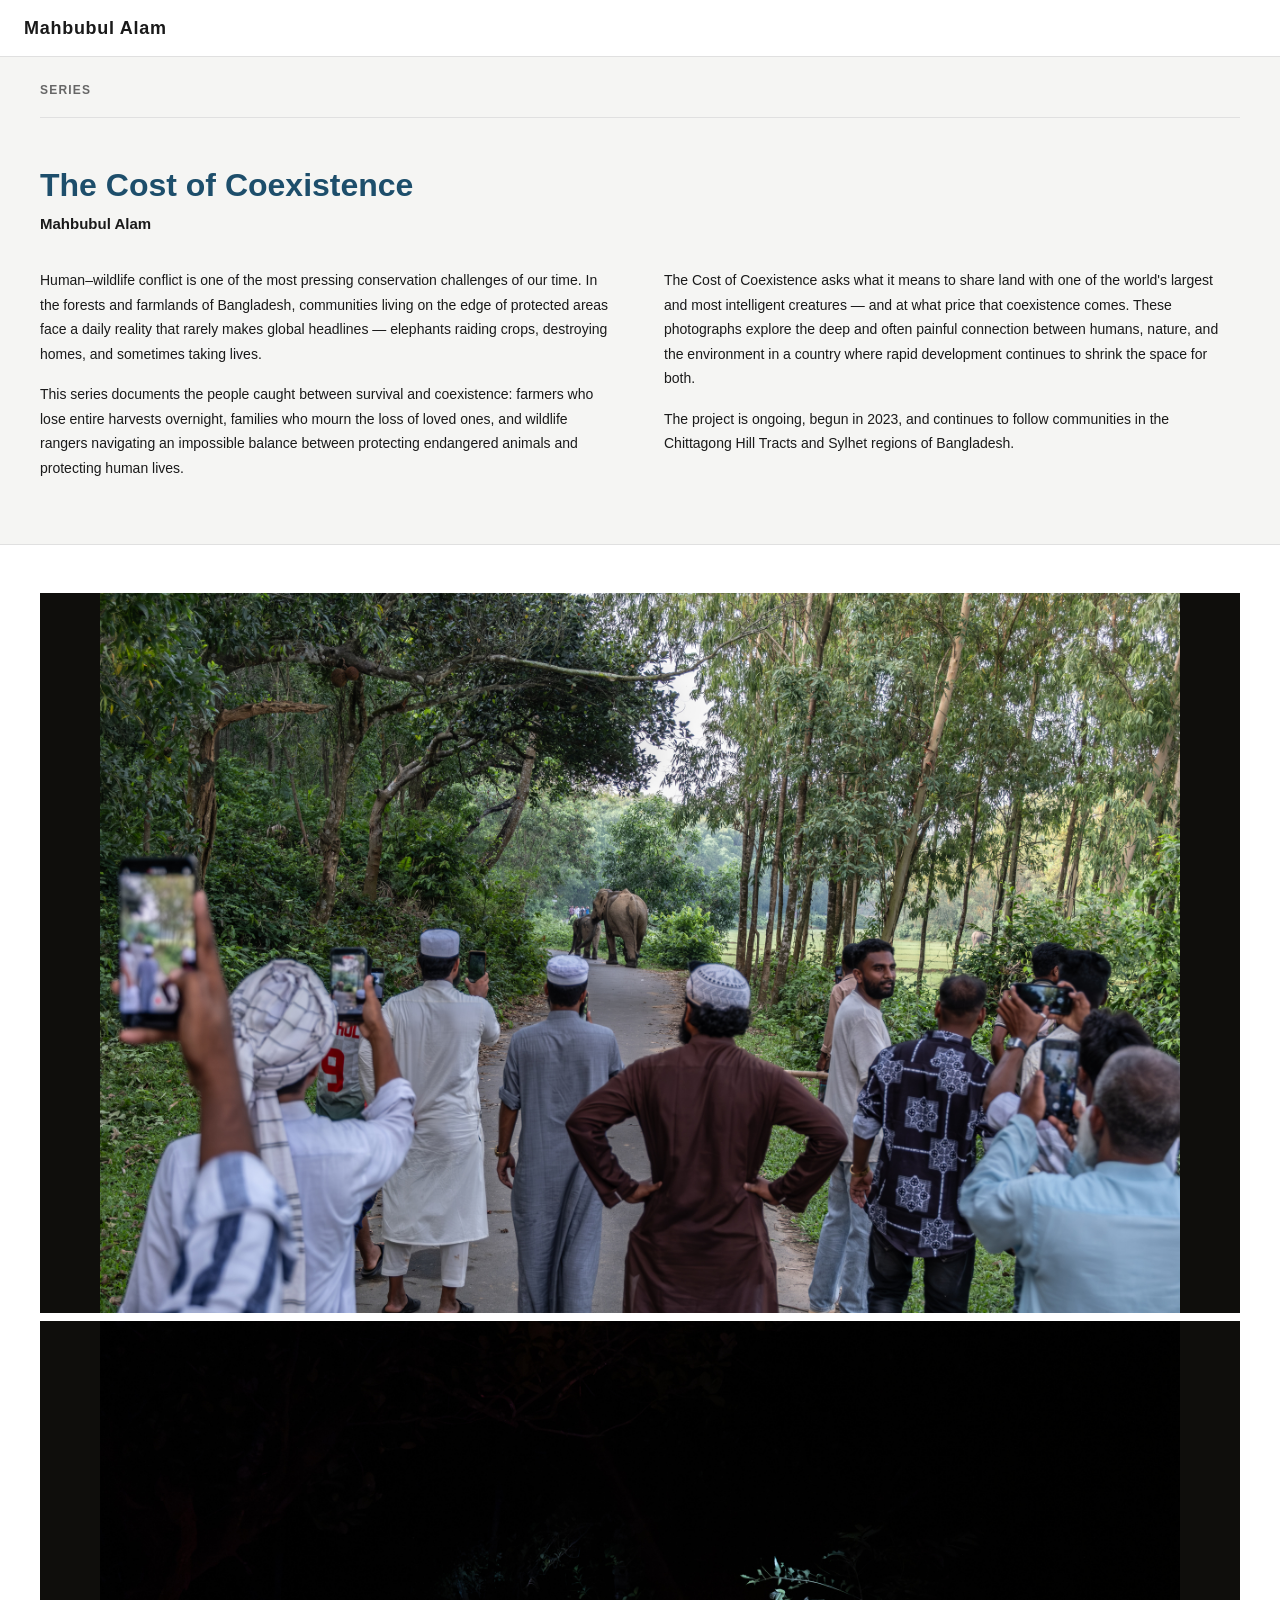
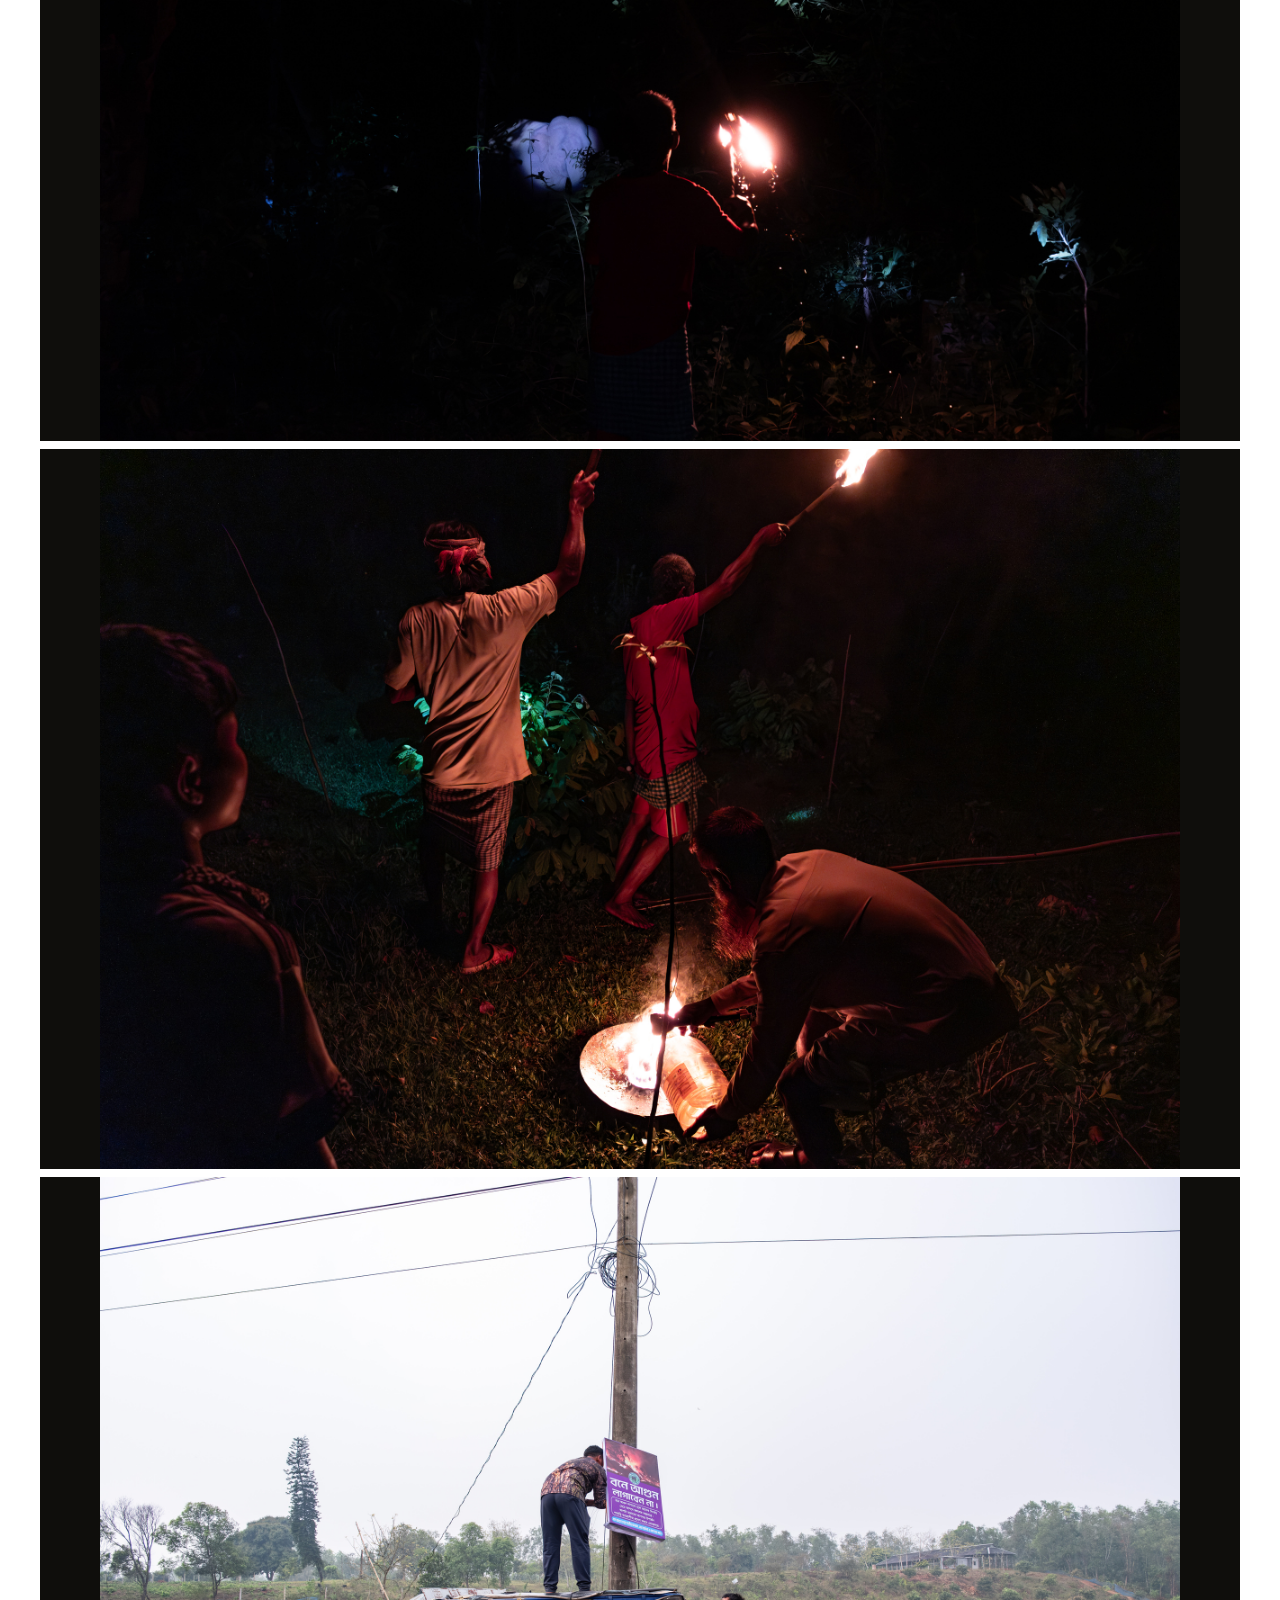
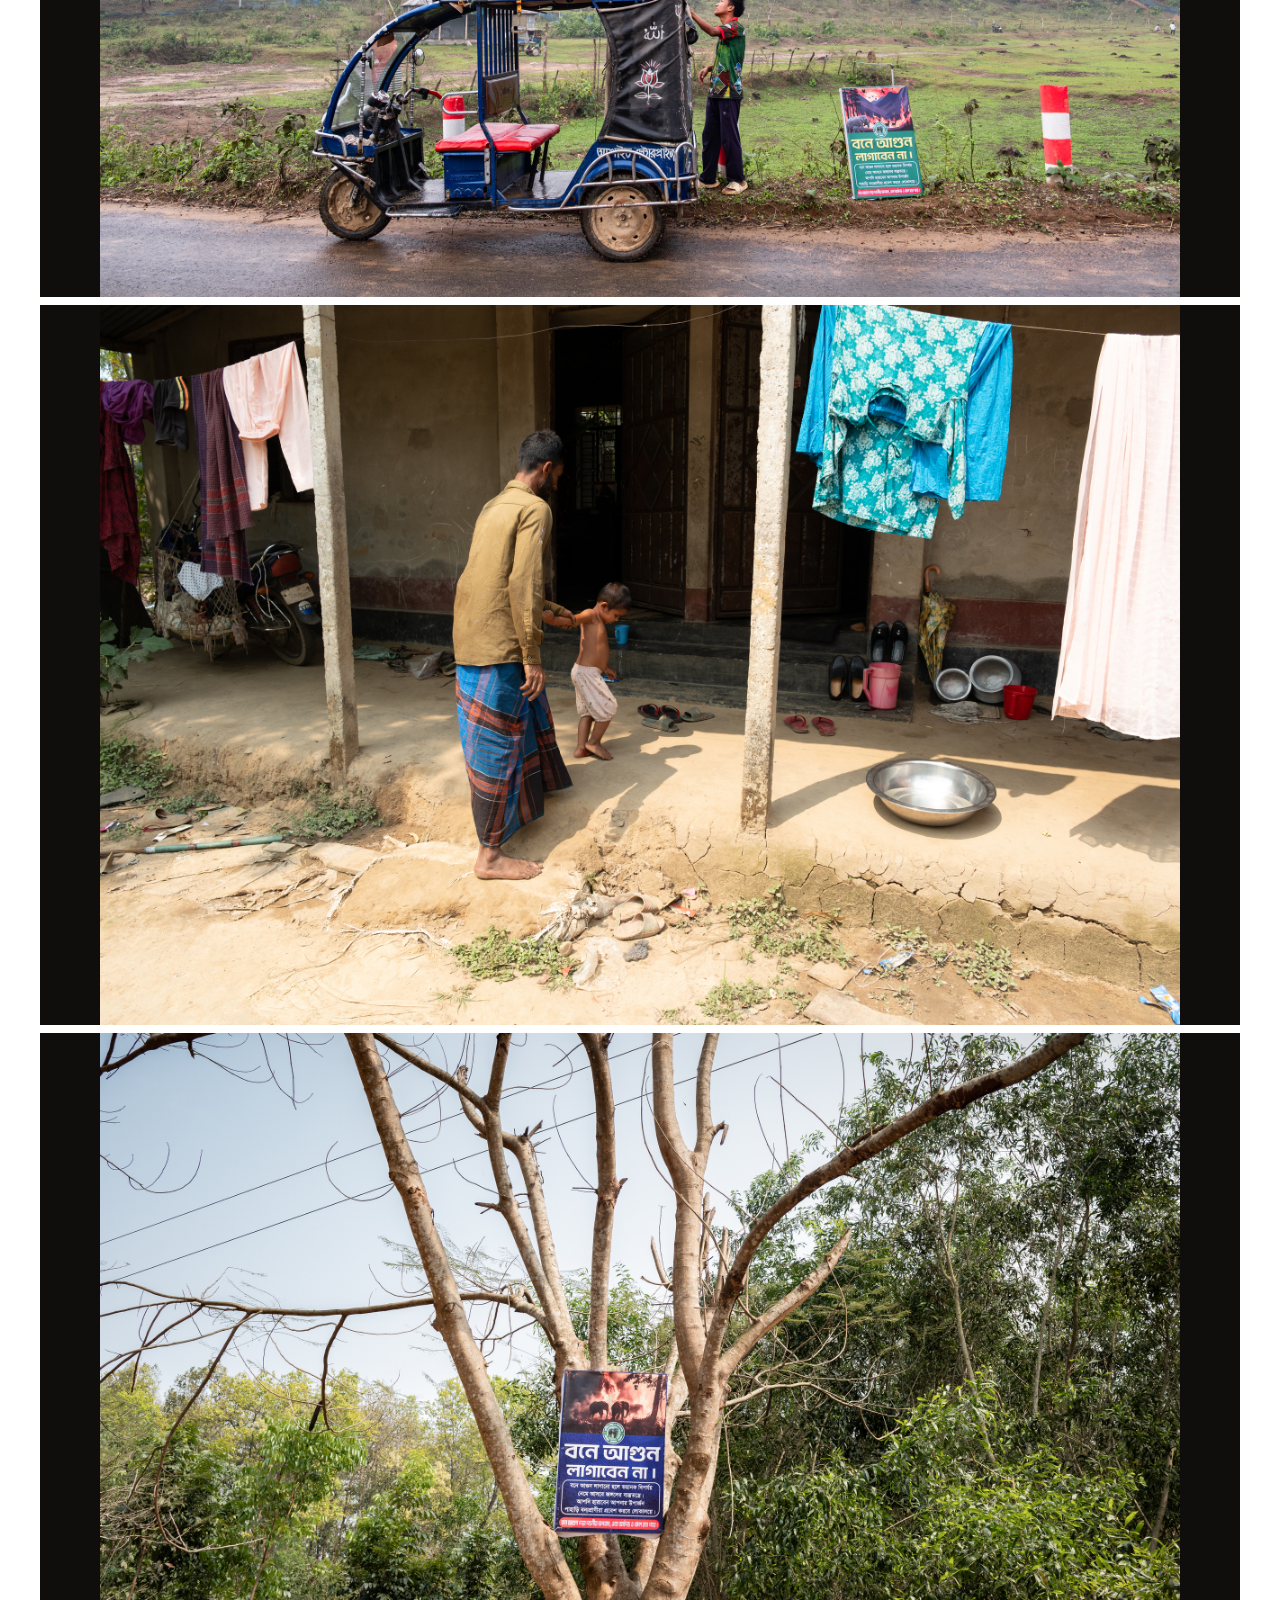
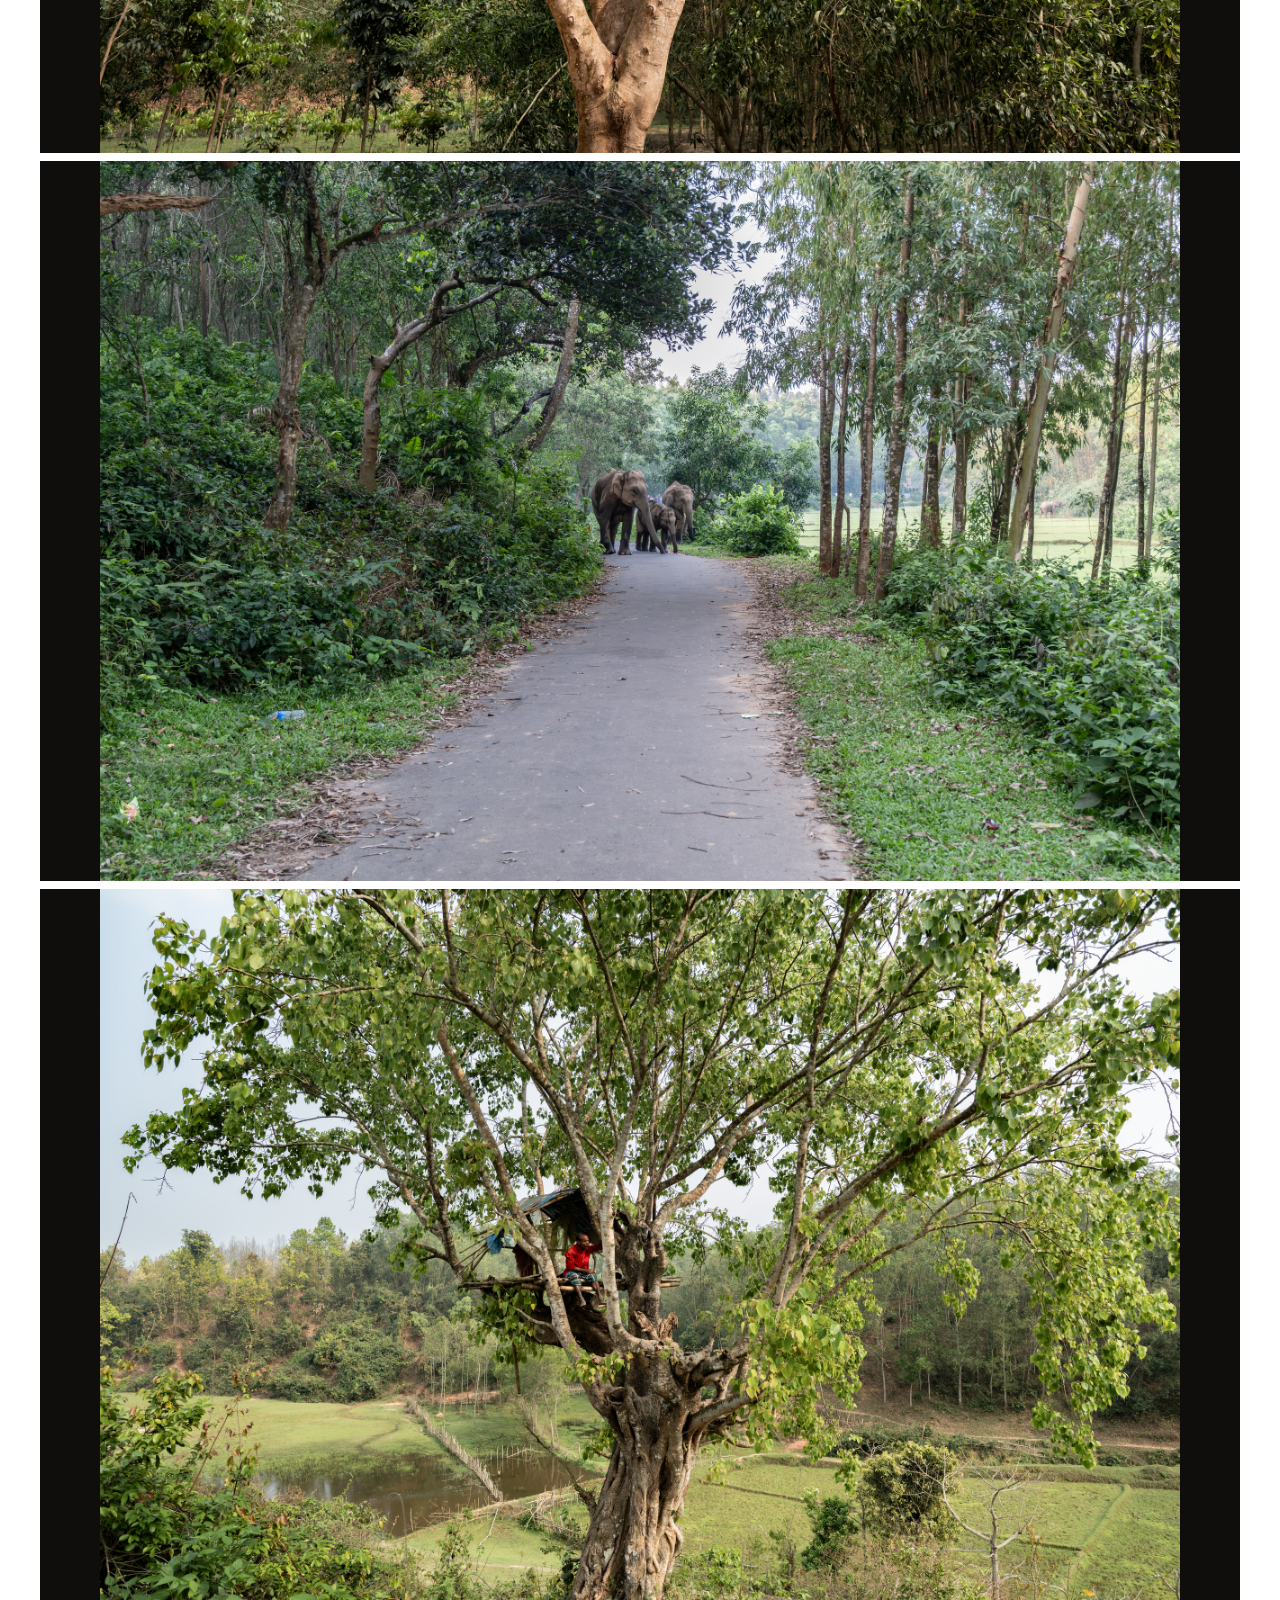
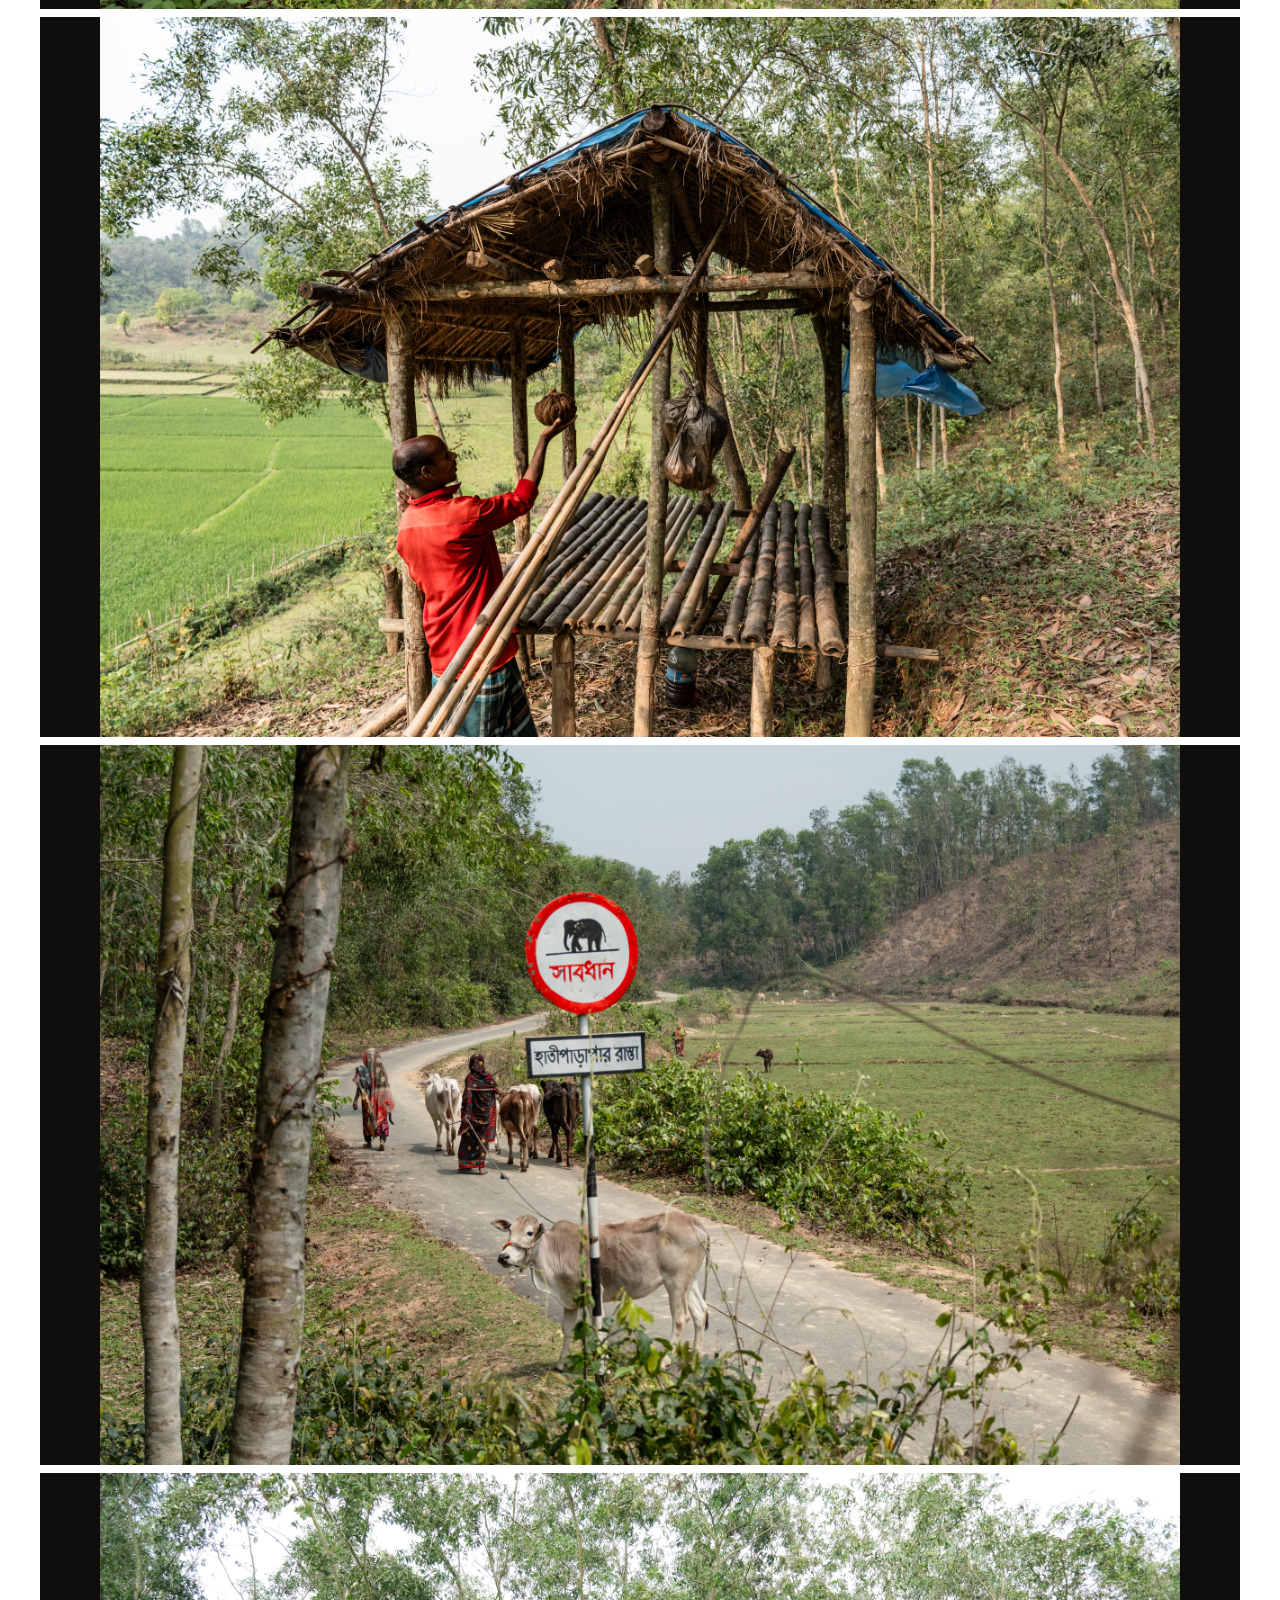
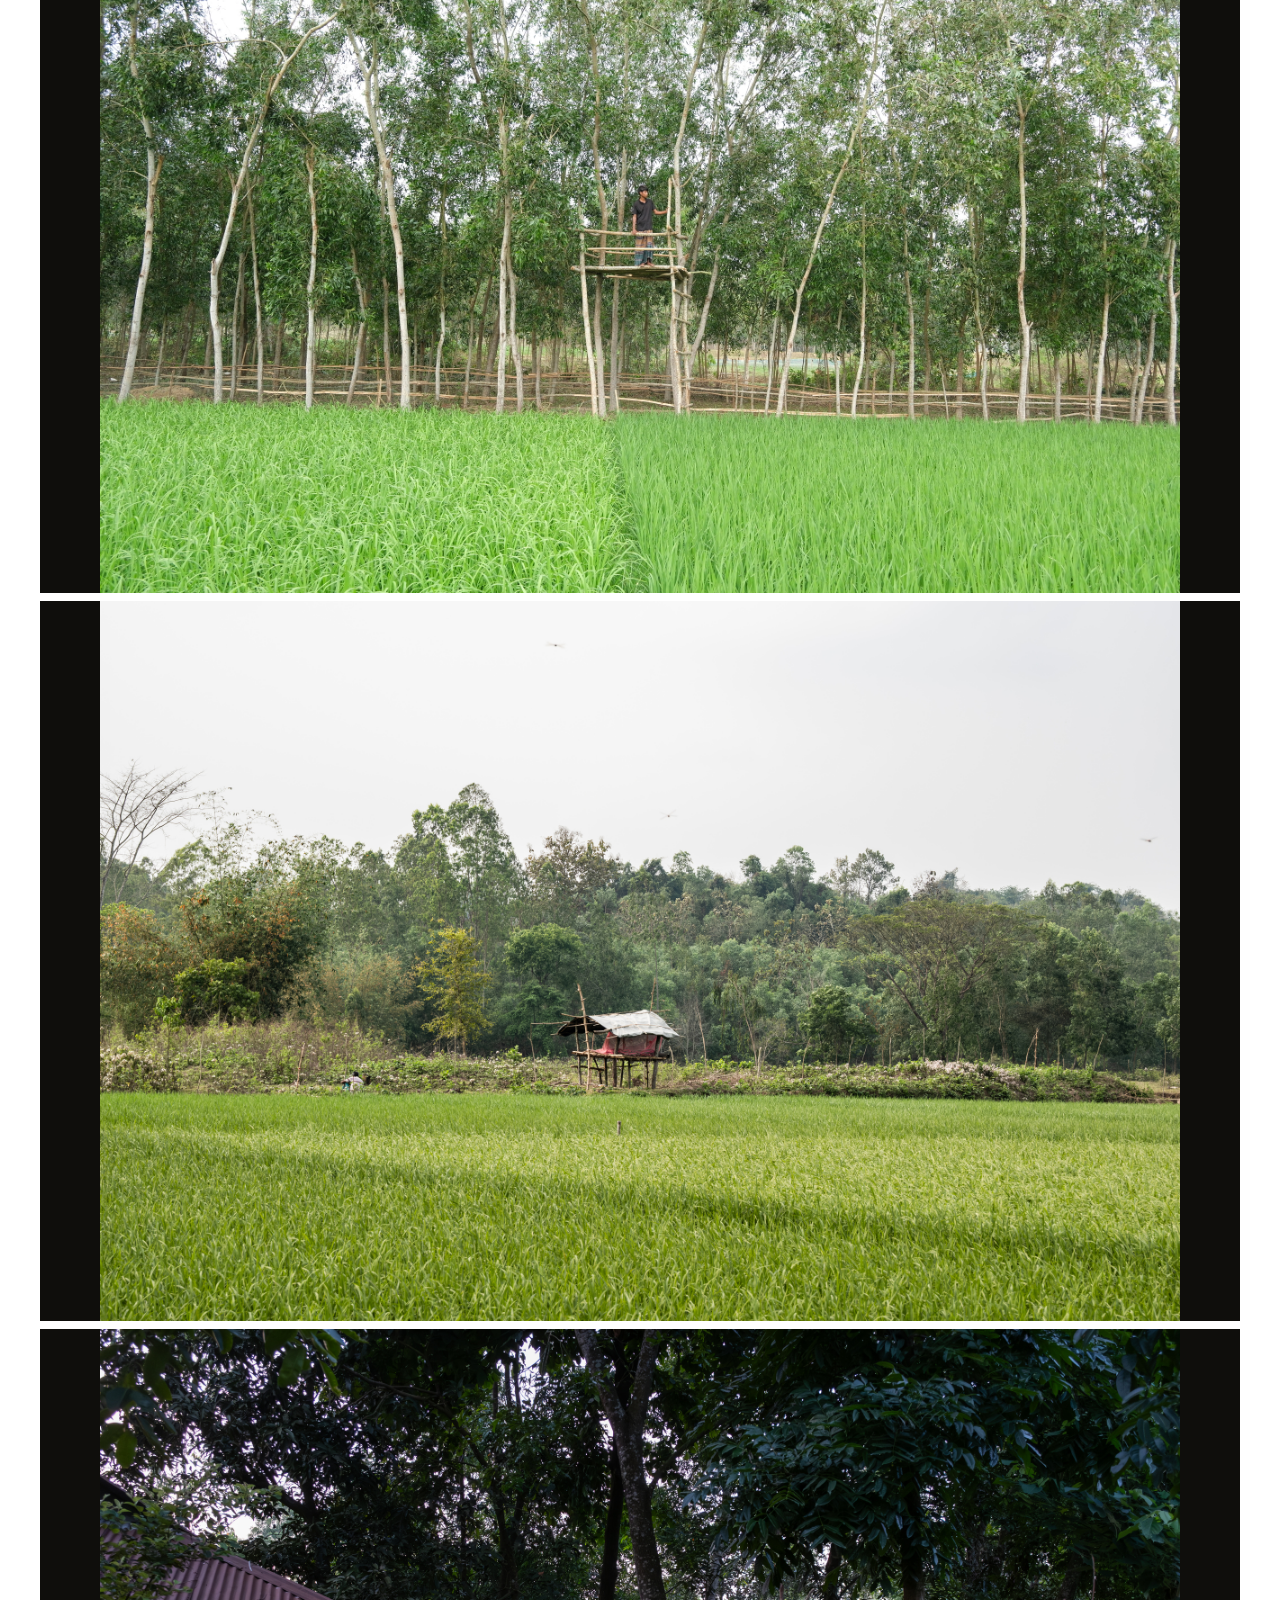
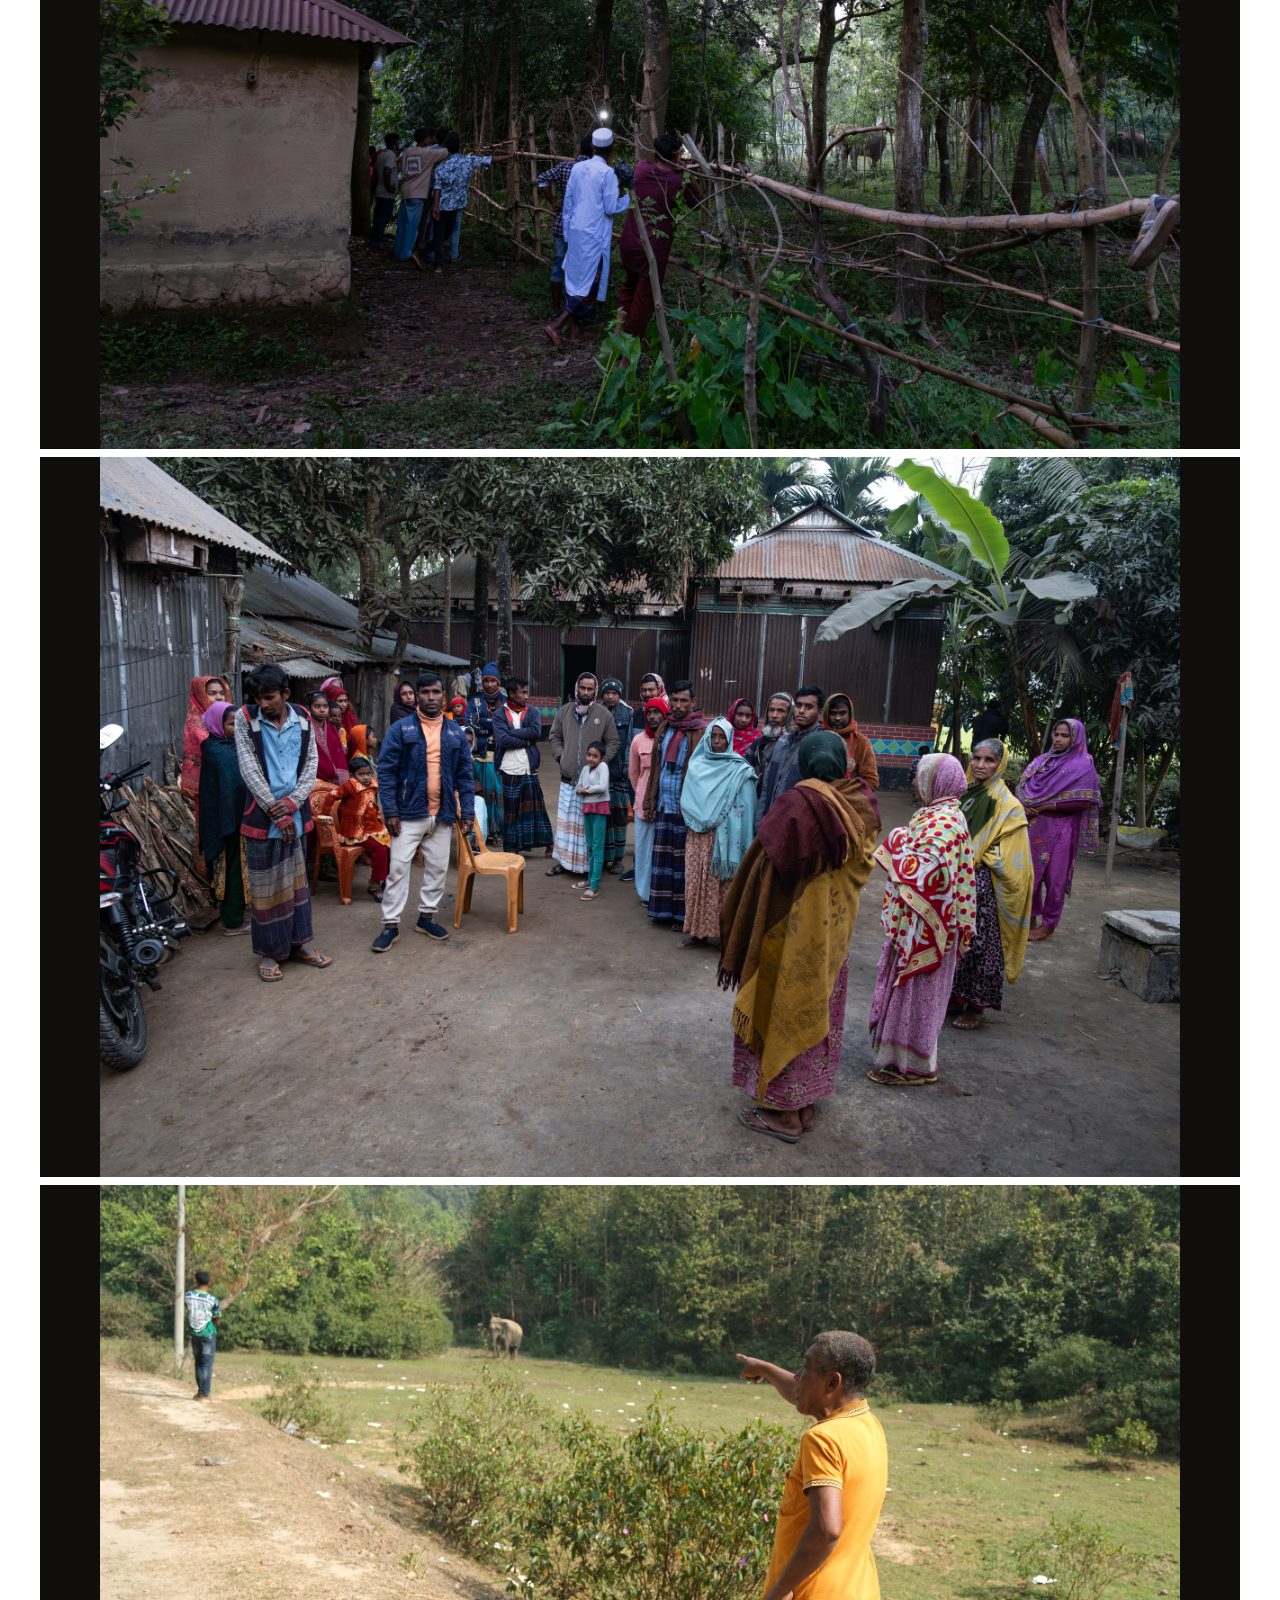
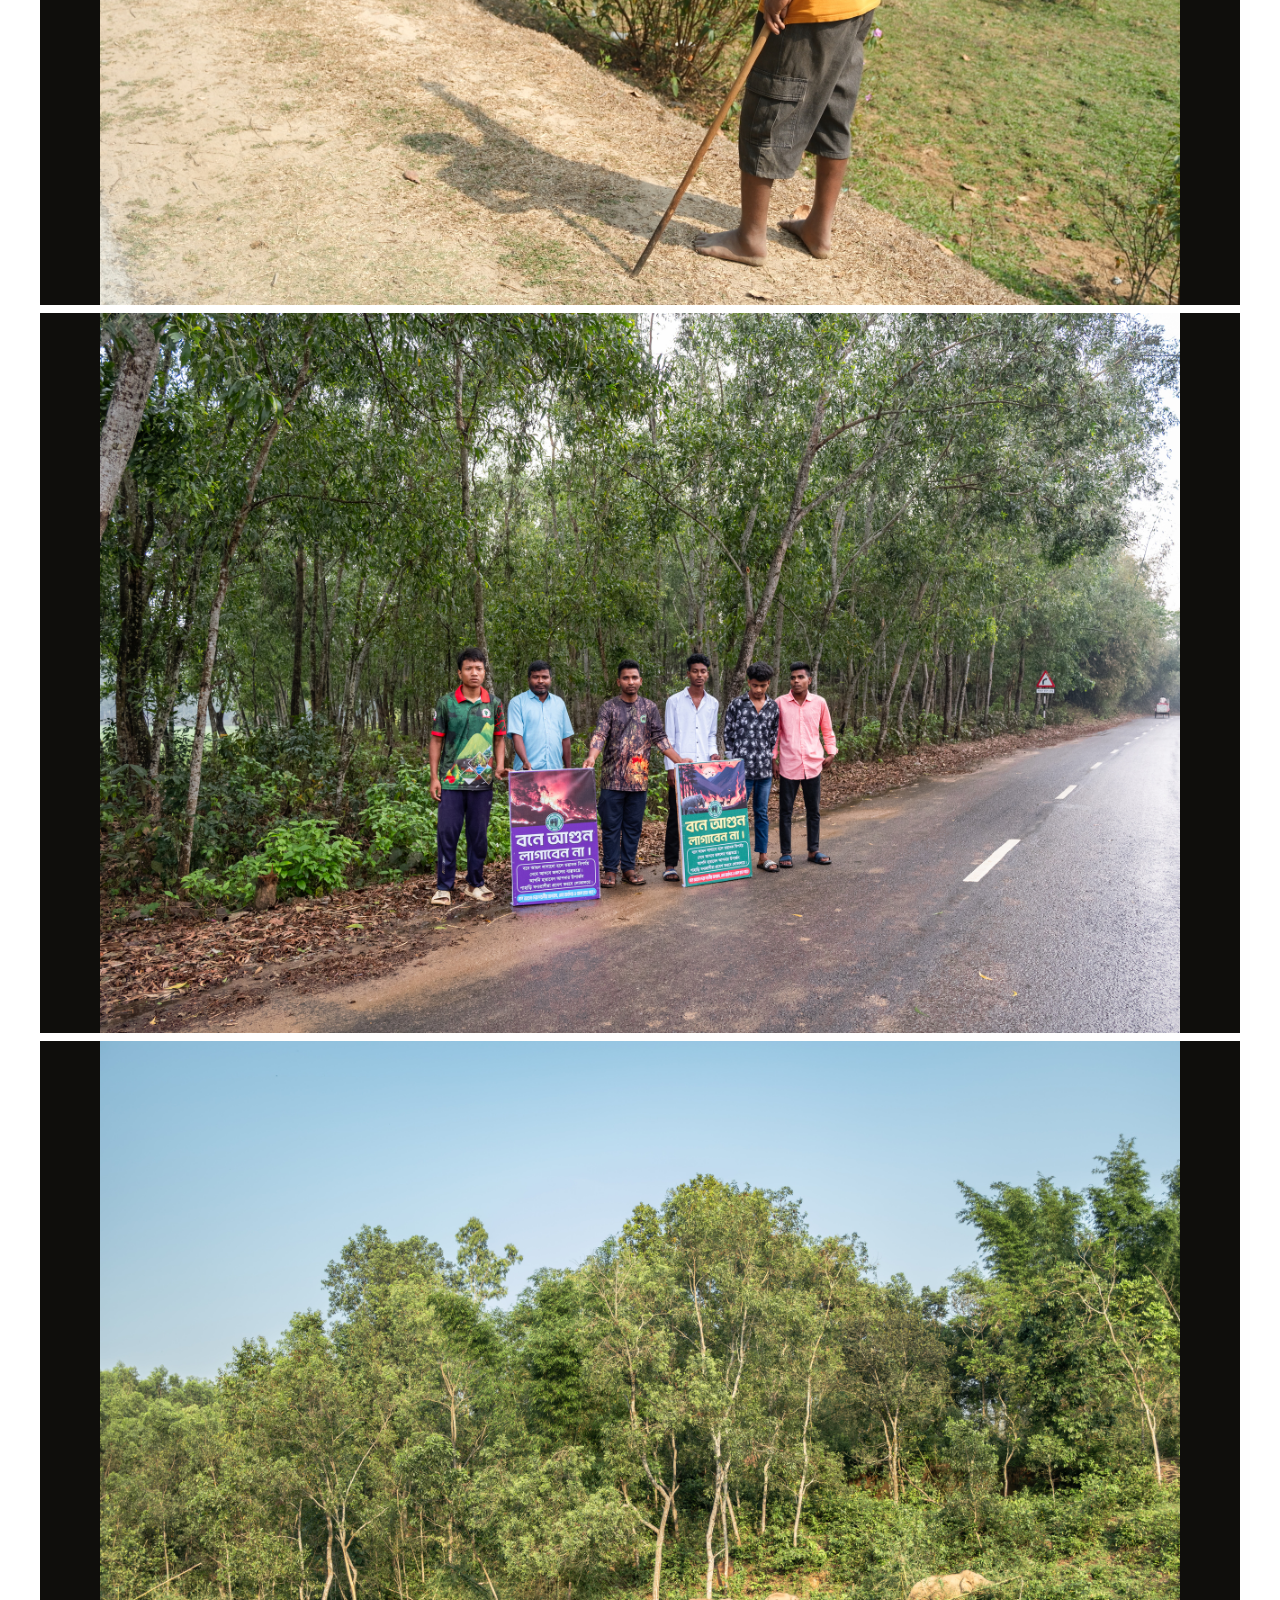
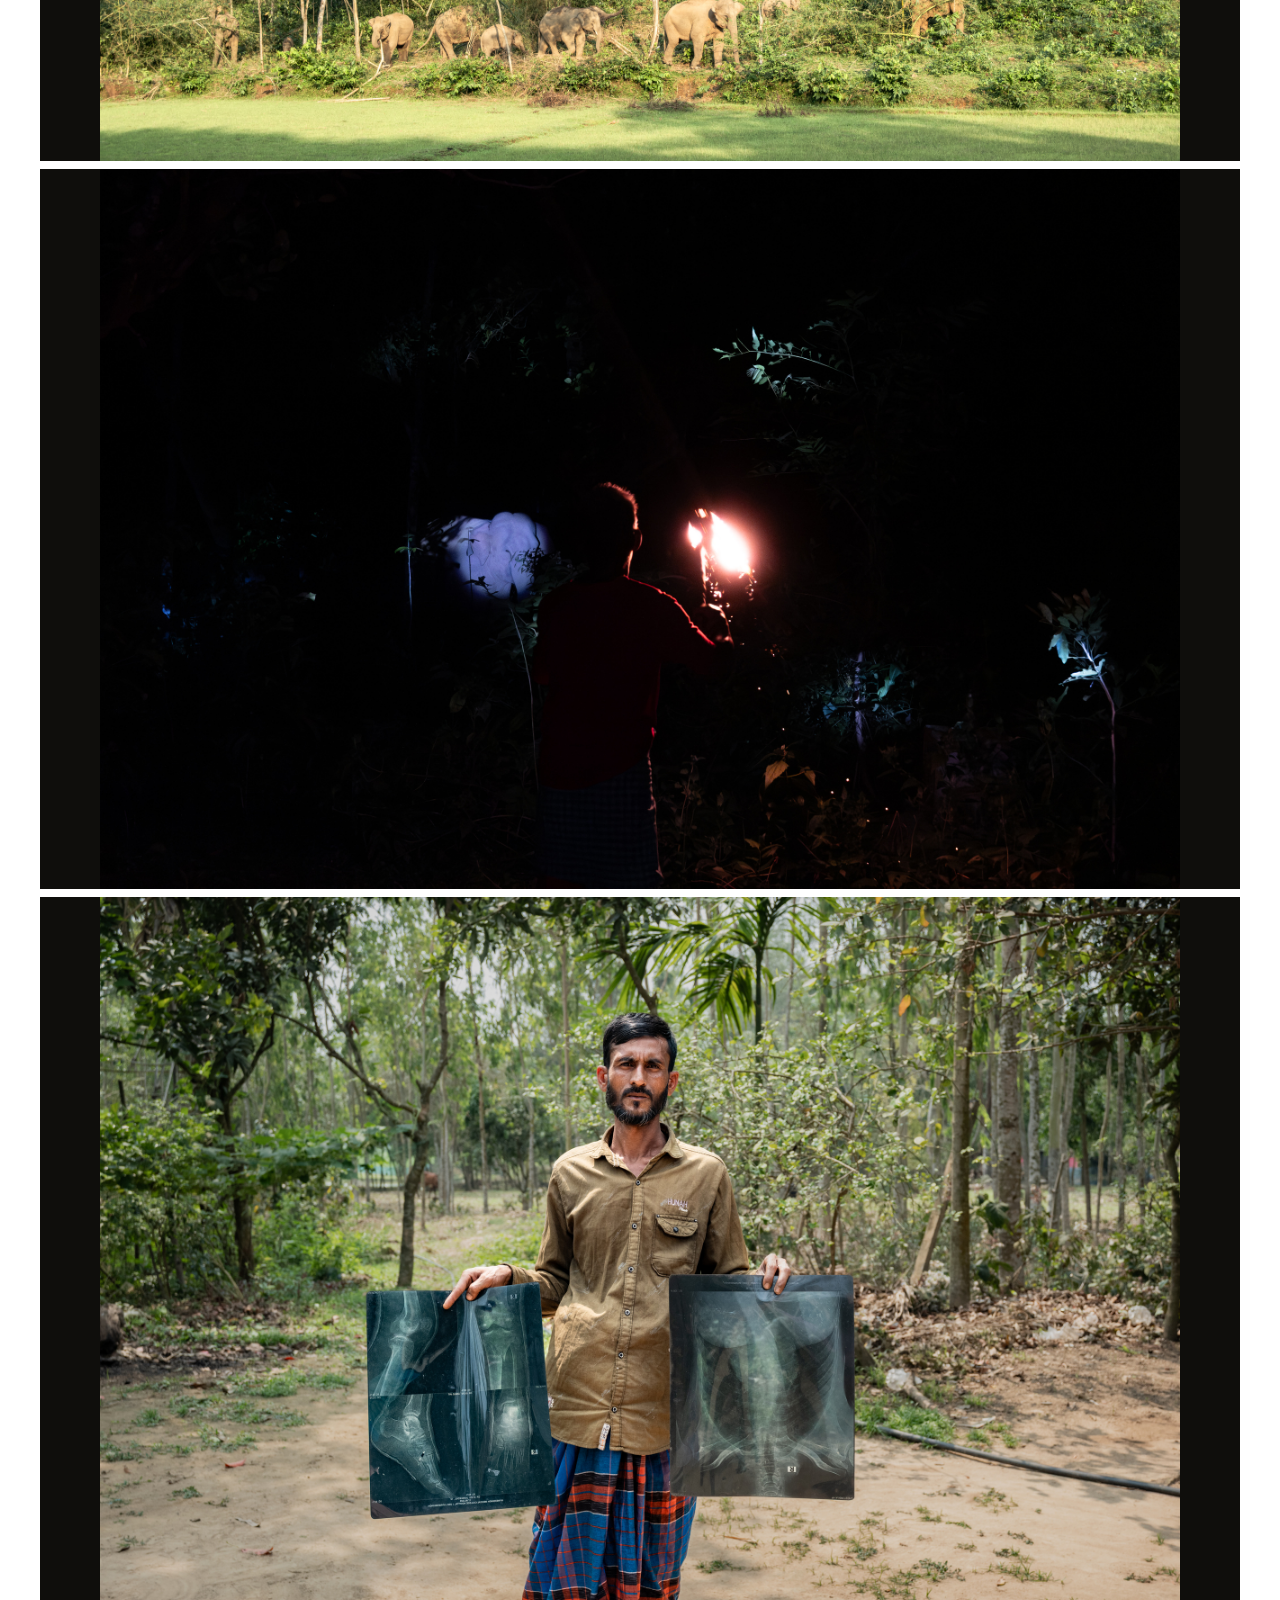
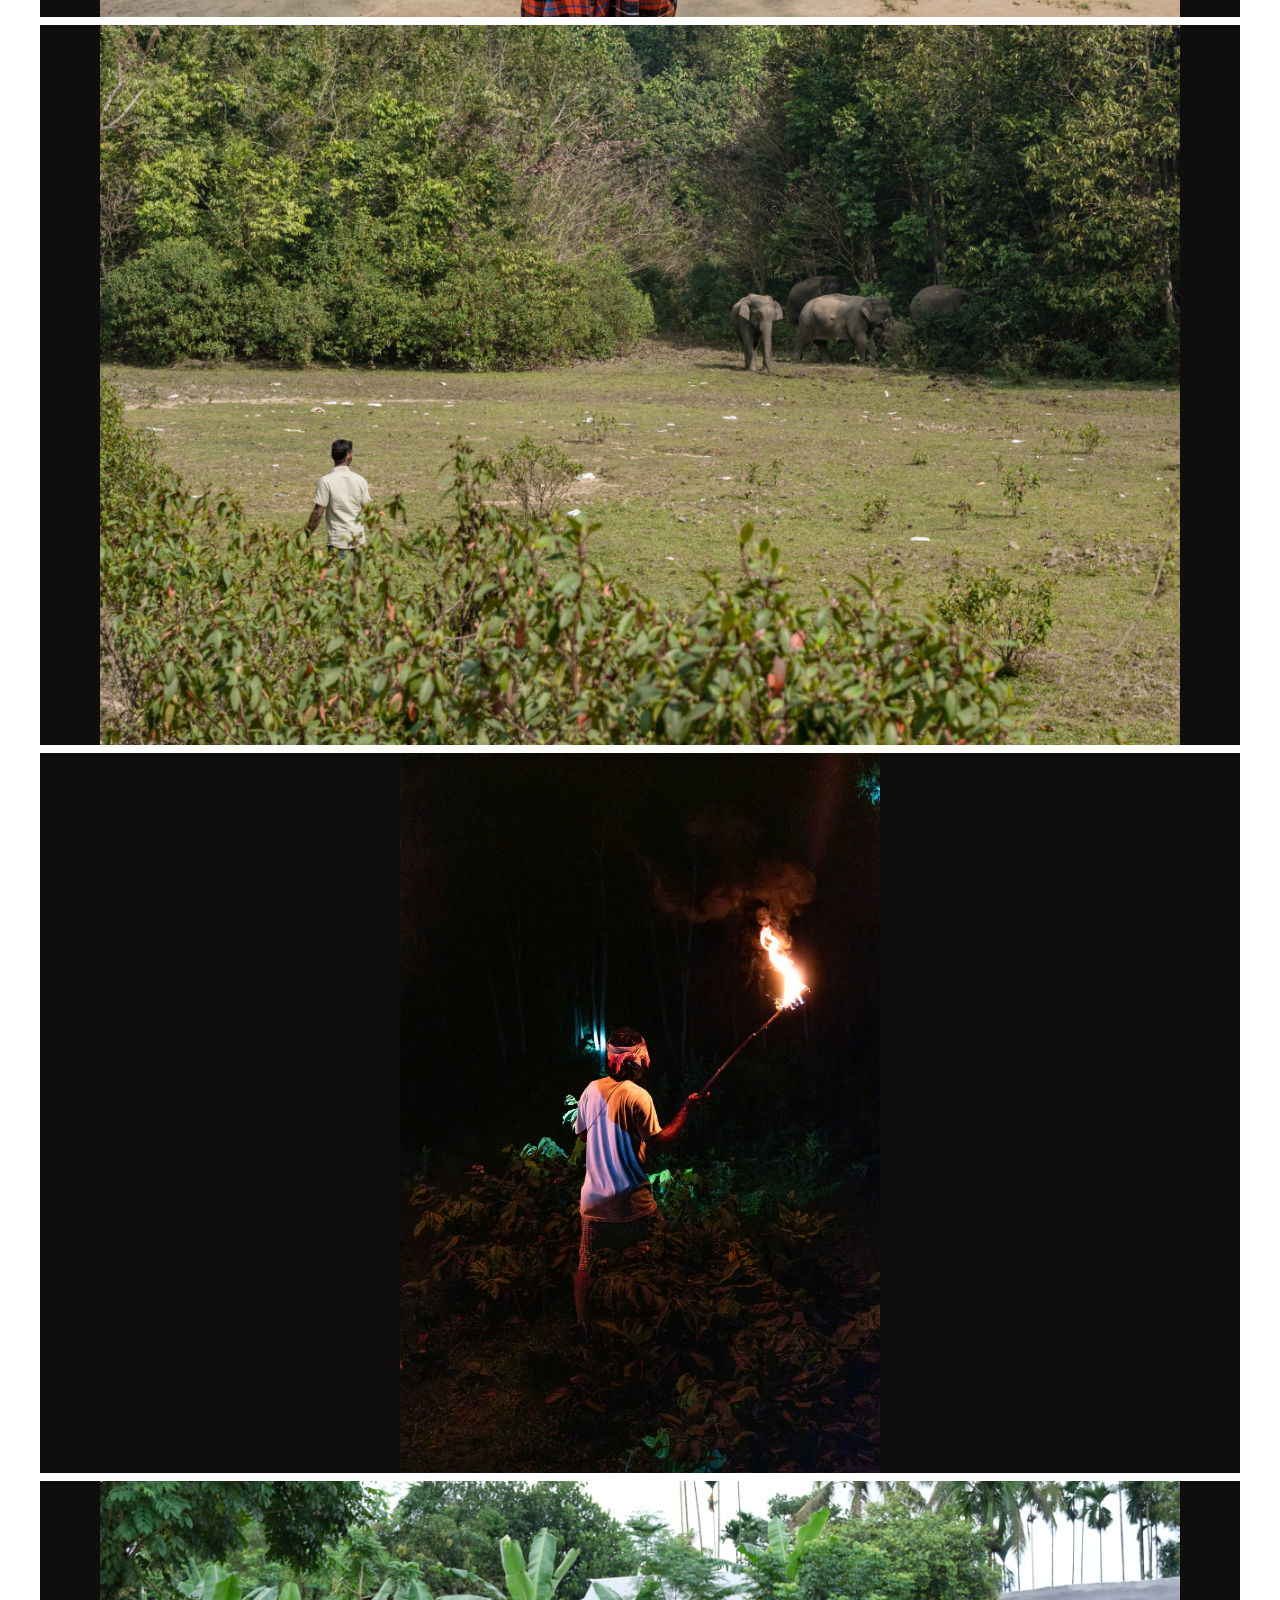
<file: series/cost-of-coexistence.html>
<!DOCTYPE html>
<html lang="en">
<head>
  <meta charset="UTF-8" />
  <meta name="viewport" content="width=device-width, initial-scale=1.0" />
  <title>The Cost of Coexistence — Mahbubul Alam</title>
  <meta name="description" content="A documentary photo series by Mahbubul Alam exploring human–elephant conflict in Bangladesh's forests and farmlands. Ongoing since 2023." />
  <link rel="canonical" href="https://mahbubulalamnayeem.me/series/cost-of-coexistence.html" />
  <link rel="sitemap" type="application/xml" href="/sitemap.xml" />
  <link rel="stylesheet" href="../style.css" />
  <link rel="stylesheet" href="../series.css" />
  <script type="application/ld+json">
  {
    "@context": "https://schema.org",
    "@type": "ImageGallery",
    "name": "The Cost of Coexistence",
    "description": "A documentary photo series by Mahbubul Alam exploring human–elephant conflict in Bangladesh's forests and farmlands. Ongoing since 2023.",
    "url": "https://mahbubulalamnayeem.me/series/cost-of-coexistence.html",
    "author": {
      "@type": "Person",
      "name": "Mahbubul Alam",
      "url": "https://mahbubulalamnayeem.me/"
    },
    "about": {
      "@type": "Thing",
      "name": "Human-elephant conflict in Bangladesh"
    },
    "dateCreated": "2023",
    "locationCreated": {
      "@type": "Place",
      "name": "Chittagong Hill Tracts and Sylhet, Bangladesh"
    }
  }
  </script>
</head>
<body>

  <!-- ===== HEADER ===== -->
  <header class="site-header">
    <div class="header-inner">
      <a href="/" class="logo">
        <span class="logo-text">Mahbubul Alam</span>
      </a>
      <div class="header-right">
        <button class="nav-toggle" aria-label="Toggle menu">
          <span></span><span></span><span></span>
        </button>
      </div>
    </div>
  </header>

  <!-- ===== BREADCRUMB ===== -->
  <div class="series-breadcrumb">
    <div class="series-breadcrumb-inner">
      <a href="/#series">Series</a>
      <hr class="breadcrumb-line" />
    </div>
  </div>

  <!-- ===== SERIES HEADER ===== -->
  <div class="series-header">
    <div class="series-header-inner">
      <h1 class="series-title">The Cost of Coexistence</h1>
      <p class="series-author"><a href="/">Mahbubul Alam</a></p>
      <div class="series-description">
        <div class="series-desc-col">
          <p>Human–wildlife conflict is one of the most pressing conservation challenges of our time. In the forests and farmlands of Bangladesh, communities living on the edge of protected areas face a daily reality that rarely makes global headlines — elephants raiding crops, destroying homes, and sometimes taking lives.</p>
          <p>This series documents the people caught between survival and coexistence: farmers who lose entire harvests overnight, families who mourn the loss of loved ones, and wildlife rangers navigating an impossible balance between protecting endangered animals and protecting human lives.</p>
        </div>
        <div class="series-desc-col">
          <p>The Cost of Coexistence asks what it means to share land with one of the world's largest and most intelligent creatures — and at what price that coexistence comes. These photographs explore the deep and often painful connection between humans, nature, and the environment in a country where rapid development continues to shrink the space for both.</p>
          <p>The project is ongoing, begun in 2023, and continues to follow communities in the Chittagong Hill Tracts and Sylhet regions of Bangladesh.</p>
        </div>
      </div>
    </div>
  </div>

  <!-- ===== GALLERY ===== -->
  <main class="series-gallery">

    <!-- Full width -->
    <div class="series-photo series-photo--full">
      <img loading="lazy" src="../assets/series/cost-of-coexistence/DSCF8831.jpg" alt="The Cost of Coexistence" />
    </div>

    <!-- Two column -->
    <div class="series-photo-row">
      <div class="series-photo series-photo--half">
        <img loading="lazy" src="../assets/series/cost-of-coexistence/DSCF8925.jpg" alt="" />
      </div>
      <div class="series-photo series-photo--half">
        <img loading="lazy" src="../assets/series/cost-of-coexistence/DSCF9019.jpg" alt="" />
      </div>
    </div>

    <!-- Full width -->
    <div class="series-photo series-photo--full">
      <img loading="lazy" src="../assets/series/cost-of-coexistence/DSCF7314.jpg" alt="" />
    </div>

    <!-- Two column -->
    <div class="series-photo-row">
      <div class="series-photo series-photo--half">
        <img loading="lazy" src="../assets/series/cost-of-coexistence/DSCF7130.jpg" alt="" />
      </div>
      <div class="series-photo series-photo--half">
        <img loading="lazy" src="../assets/series/cost-of-coexistence/DSCF7145.jpg" alt="" />
      </div>
    </div>

    <!-- Full width -->
    <div class="series-photo series-photo--full">
      <img loading="lazy" src="../assets/series/cost-of-coexistence/DSCF8822.jpg" alt="" />
    </div>

    <!-- Two column -->
    <div class="series-photo-row">
      <div class="series-photo series-photo--half">
        <img loading="lazy" src="../assets/series/cost-of-coexistence/DSCF7265.jpg" alt="" />
      </div>
      <div class="series-photo series-photo--half">
        <img loading="lazy" src="../assets/series/cost-of-coexistence/DSCF7276.jpg" alt="" />
      </div>
    </div>

    <!-- Full width -->
    <div class="series-photo series-photo--full">
      <img loading="lazy" src="../assets/series/cost-of-coexistence/DSCF7078.jpg" alt="" />
    </div>

    <!-- Two column -->
    <div class="series-photo-row">
      <div class="series-photo series-photo--half">
        <img loading="lazy" src="../assets/series/cost-of-coexistence/DSCF6641.JPG" alt="" />
      </div>
      <div class="series-photo series-photo--half">
        <img loading="lazy" src="../assets/series/cost-of-coexistence/DSCF6647.jpg" alt="" />
      </div>
    </div>

    <!-- Full width -->
    <div class="series-photo series-photo--full">
      <img loading="lazy" src="../assets/series/cost-of-coexistence/DSCF8883.jpg" alt="" />
    </div>

    <!-- Two column -->
    <div class="series-photo-row">
      <div class="series-photo series-photo--half">
        <img loading="lazy" src="../assets/series/cost-of-coexistence/DSCF5553.jpg" alt="" />
      </div>
      <div class="series-photo series-photo--half">
        <img loading="lazy" src="../assets/series/cost-of-coexistence/DSCF6397.JPG" alt="" />
      </div>
    </div>

    <!-- Full width -->
    <div class="series-photo series-photo--full">
      <img loading="lazy" src="../assets/series/cost-of-coexistence/DSCF7299.jpg" alt="" />
    </div>

    <!-- Two column -->
    <div class="series-photo-row">
      <div class="series-photo series-photo--half">
        <img loading="lazy" src="../assets/series/cost-of-coexistence/DSCF8729-2.jpg" alt="" />
      </div>
      <div class="series-photo series-photo--half">
        <img loading="lazy" src="../assets/series/cost-of-coexistence/DSCF8925-2.jpg" alt="" />
      </div>
    </div>

    <!-- Full width -->
    <div class="series-photo series-photo--full">
      <img loading="lazy" src="../assets/series/cost-of-coexistence/DSCF7114.jpg" alt="" />
    </div>

    <!-- Two column -->
    <div class="series-photo-row">
      <div class="series-photo series-photo--half">
        <img loading="lazy" src="../assets/series/cost-of-coexistence/DSCF6477.jpg" alt="" />
      </div>
      <div class="series-photo series-photo--half">
        <img loading="lazy" src="../assets/series/cost-of-coexistence/DSCF8997-2.jpg" alt="" />
      </div>
    </div>

    <!-- Full width -->
    <div class="series-photo series-photo--full">
      <img loading="lazy" src="../assets/series/cost-of-coexistence/DSCF2785.JPG" alt="" />
    </div>

    <!-- Two column -->
    <div class="series-photo-row">
      <div class="series-photo series-photo--half">
        <img loading="lazy" src="../assets/series/cost-of-coexistence/04.JPG" alt="" />
      </div>
      <div class="series-photo series-photo--half">
        <img loading="lazy" src="../assets/series/cost-of-coexistence/07.jpg" alt="" />
      </div>
    </div>

    <!-- Full width -->
    <div class="series-photo series-photo--full">
      <img loading="lazy" src="../assets/series/cost-of-coexistence/DSCF2991.JPG" alt="" />
    </div>

    <!-- Final single -->
    <div class="series-photo series-photo--full">
      <img loading="lazy" src="../assets/series/cost-of-coexistence/10.JPG" alt="" />
    </div>

  </main>

  <!-- ===== FOOTER ===== -->
  <footer class="site-footer">
    <div class="footer-top">
      <div class="footer-brand">
        <span class="footer-name">Mahbubul Alam</span>
        <span class="footer-tagline">Documentary Photographer</span>
      </div>
      <div class="footer-social">
        <a href="https://www.instagram.com/_through_my__eyes" target="_blank" rel="noopener" aria-label="Instagram">
          <svg width="18" height="18" viewBox="0 0 24 24" fill="none" stroke="currentColor" stroke-width="2" stroke-linecap="round" stroke-linejoin="round"><rect x="2" y="2" width="20" height="20" rx="5" ry="5"/><path d="M16 11.37A4 4 0 1 1 12.63 8 4 4 0 0 1 16 11.37z"/><line x1="17.5" y1="6.5" x2="17.51" y2="6.5"/></svg>
        </a>
        <a href="https://www.facebook.com/mahbubulalamnayeem" target="_blank" rel="noopener" aria-label="Facebook">
          <svg width="18" height="18" viewBox="0 0 24 24" fill="currentColor"><path d="M18 2h-3a5 5 0 0 0-5 5v3H7v4h3v8h4v-8h3l1-4h-4V7a1 1 0 0 1 1-1h3z"/></svg>
        </a>
      </div>
    </div>
    <div class="footer-bottom">
      <nav class="footer-nav">
        <a href="/#series">Series</a>
        <a href="/#exhibitions">Exhibitions</a>
        <a href="/#awards">Awards</a>
        <a href="/#biography">About</a>
        <a href="mailto:">Contact</a>
      </nav>
    </div>
  </footer>

  <script src="../script.js"></script>
</body>
</html>
</file>
<file: style.css>
/* ===========================
   BASE RESET & VARIABLES
   =========================== */
*, *::before, *::after {
  box-sizing: border-box;
  margin: 0;
  padding: 0;
}

:root {
  --color-brand: #1d4e6b;
  --color-brand-light: #2e6e8e;
  --color-text: #1a1a1a;
  --color-text-muted: #666;
  --color-border: #e0e0e0;
  --color-bg: #fff;
  --color-bg-alt: #f5f5f3;
  --color-link: #1a1a1a;
  --font-sans: 'Helvetica Neue', Helvetica, Arial, sans-serif;
  --header-height: 56px;
  --header-secondary-height: 36px;
  --max-width: 1280px;
  --section-pad: 80px;
}

html {
  scroll-behavior: smooth;
}

body {
  font-family: var(--font-sans);
  font-size: 15px;
  line-height: 1.6;
  color: var(--color-text);
  background: var(--color-bg);
}

img {
  display: block;
  max-width: 100%;
  height: auto;
}

a {
  color: inherit;
  text-decoration: none;
}

a:hover {
  text-decoration: underline;
}

ul, ol {
  list-style: none;
}

/* ===========================
   HEADER
   =========================== */
.site-header {
  position: sticky;
  top: 0;
  z-index: 100;
  background: #fff;
  border-bottom: 1px solid var(--color-border);
}

.header-inner {
  display: flex;
  align-items: center;
  height: var(--header-height);
  max-width: var(--max-width);
  margin: 0 auto;
  padding: 0 24px;
  gap: 32px;
}

.logo {
  flex-shrink: 0;
  text-decoration: none;
}

.logo-text {
  font-size: 18px;
  font-weight: 700;
  letter-spacing: 0.04em;
  color: var(--color-text);
}

.main-nav {
  flex: 1;
}

.main-nav > ul {
  display: flex;
  gap: 0;
  align-items: center;
}

.main-nav > ul > li {
  position: relative;
}

.main-nav > ul > li > a {
  display: block;
  padding: 0 14px;
  height: var(--header-height);
  line-height: var(--header-height);
  font-size: 13px;
  font-weight: 500;
  letter-spacing: 0.02em;
  color: var(--color-text);
  white-space: nowrap;
  transition: color 0.15s;
}

.main-nav > ul > li > a:hover {
  color: var(--color-brand);
  text-decoration: none;
}

.main-nav .dropdown {
  position: absolute;
  top: 100%;
  left: 0;
  min-width: 180px;
  background: #fff;
  border: 1px solid var(--color-border);
  box-shadow: 0 4px 16px rgba(0,0,0,0.1);
  opacity: 0;
  visibility: hidden;
  transform: translateY(-4px);
  transition: opacity 0.15s, transform 0.15s, visibility 0.15s;
}

.main-nav .has-dropdown:hover .dropdown {
  opacity: 1;
  visibility: visible;
  transform: translateY(0);
}

.main-nav .dropdown li a {
  display: block;
  padding: 10px 16px;
  font-size: 13px;
  border-bottom: 1px solid var(--color-border);
}

.main-nav .dropdown li:last-child a {
  border-bottom: none;
}

.main-nav .dropdown li a:hover {
  background: var(--color-bg-alt);
  text-decoration: none;
}

.header-right {
  display: flex;
  align-items: center;
  gap: 16px;
  flex-shrink: 0;
}

.lang-toggle {
  display: flex;
  align-items: center;
  gap: 4px;
  font-size: 12px;
  font-weight: 600;
  letter-spacing: 0.05em;
}

.lang {
  color: var(--color-text-muted);
  cursor: pointer;
}

.lang.active {
  color: var(--color-text);
}

.lang-sep {
  color: var(--color-border);
}

.nav-toggle {
  display: none;
  flex-direction: column;
  gap: 5px;
  background: none;
  border: none;
  cursor: pointer;
  padding: 4px;
}

.nav-toggle span {
  display: block;
  width: 22px;
  height: 2px;
  background: var(--color-text);
  transition: all 0.2s;
}

.header-secondary {
  display: flex;
  align-items: center;
  gap: 0;
  max-width: var(--max-width);
  margin: 0 auto;
  padding: 0 24px;
  height: var(--header-secondary-height);
  border-top: 1px solid var(--color-border);
  font-size: 12px;
}

.header-secondary a {
  padding: 0 12px;
  height: var(--header-secondary-height);
  line-height: var(--header-secondary-height);
  color: var(--color-text-muted);
  transition: color 0.15s;
}

.header-secondary a:hover {
  color: var(--color-text);
  text-decoration: none;
}

/* ===========================
   HERO
   =========================== */
.hero {
  background: var(--color-bg-alt);
  border-bottom: 1px solid var(--color-border);
}

.hero-inner {
  display: flex;
  align-items: stretch;
  max-width: var(--max-width);
  margin: 0 auto;
  min-height: 340px;
}

.hero-text {
  flex: 1;
  padding: 60px 24px;
  display: flex;
  flex-direction: column;
  justify-content: center;
}

.hero-name {
  font-size: clamp(40px, 6vw, 72px);
  font-weight: 700;
  letter-spacing: -0.02em;
  line-height: 1.05;
  color: var(--color-text);
  margin-bottom: 16px;
}

.hero-subtitle {
  font-size: 14px;
  color: var(--color-text-muted);
}

/* ===========================
   IN-PAGE NAV
   =========================== */
.inpage-nav {
  position: sticky;
  top: var(--header-height);
  z-index: 90;
  background: #fff;
  border-bottom: 2px solid var(--color-brand);
}

.inpage-nav ul {
  display: flex;
  max-width: var(--max-width);
  margin: 0 auto;
  padding: 0 24px;
  overflow-x: auto;
  scrollbar-width: none;
}

.inpage-nav ul::-webkit-scrollbar {
  display: none;
}

.inpage-nav ul li a {
  display: block;
  padding: 14px 18px;
  font-size: 13px;
  font-weight: 500;
  white-space: nowrap;
  color: var(--color-text-muted);
  border-bottom: 2px solid transparent;
  margin-bottom: -2px;
  transition: color 0.15s, border-color 0.15s;
}

.inpage-nav ul li a:hover,
.inpage-nav ul li a.active {
  color: var(--color-brand);
  border-bottom-color: var(--color-brand);
  text-decoration: none;
}

/* ===========================
   SECTIONS
   =========================== */
.section {
  padding: var(--section-pad) 0;
}

.section--alt {
  background: var(--color-bg-alt);
}

.section-inner {
  max-width: var(--max-width);
  margin: 0 auto;
  padding: 0 24px;
}

.section-title {
  font-size: 11px;
  font-weight: 700;
  letter-spacing: 0.14em;
  text-transform: uppercase;
  color: var(--color-brand);
  margin-bottom: 40px;
  padding-bottom: 14px;
  border-bottom: 1px solid var(--color-border);
}

/* ===========================
   BIOGRAPHY
   =========================== */
.bio-content {
  display: grid;
  grid-template-columns: 1fr 280px;
  gap: 60px;
  align-items: start;
}

.bio-text p {
  font-size: 15px;
  line-height: 1.75;
  color: var(--color-text);
  margin-bottom: 20px;
}

.bio-text p:last-child {
  margin-bottom: 0;
}

.bio-meta {
  border: 1px solid var(--color-border);
  padding: 24px;
  background: #fff;
}

.bio-meta dt {
  font-size: 11px;
  font-weight: 700;
  letter-spacing: 0.1em;
  text-transform: uppercase;
  color: var(--color-text-muted);
  margin-top: 16px;
}

.bio-meta dt:first-child {
  margin-top: 0;
}

.bio-meta dd {
  font-size: 14px;
  color: var(--color-text);
  margin-top: 2px;
}

/* ===========================
   SERIES GRID
   =========================== */
.series-grid {
  display: grid;
  grid-template-columns: repeat(auto-fill, minmax(260px, 1fr));
  gap: 32px;
}

.series-card {
  background: #fff;
  border: 1px solid var(--color-border);
  transition: box-shadow 0.2s, transform 0.2s;
}

.series-card:hover {
  box-shadow: 0 6px 24px rgba(0,0,0,0.1);
  transform: translateY(-2px);
}

.series-card-link {
  display: block;
  text-decoration: none;
}

.series-card-img {
  aspect-ratio: 3/4;
  overflow: hidden;
  background: #d0d0c8;
}

.series-card-img img {
  width: 100%;
  height: 100%;
  object-fit: cover;
  transition: transform 0.4s ease;
}

.series-card:hover .series-card-img img {
  transform: scale(1.04);
}

.series-card-info {
  padding: 20px;
}

.series-card-info h3 {
  font-size: 15px;
  font-weight: 600;
  margin-bottom: 4px;
  color: var(--color-text);
}

.series-date {
  font-size: 12px;
  color: var(--color-text-muted);
  margin-bottom: 8px;
}

.series-desc {
  font-size: 13px;
  color: var(--color-text-muted);
  line-height: 1.5;
  margin-bottom: 12px;
}

.series-more {
  font-size: 12px;
  font-weight: 600;
  color: var(--color-brand);
  letter-spacing: 0.02em;
}

/* ===========================
   VIDEO
   =========================== */
.video-grid {
  display: grid;
  grid-template-columns: 2fr 1fr;
  gap: 40px;
  align-items: start;
}

.video-embed {
  aspect-ratio: 16/9;
  background: #111;
  overflow: hidden;
}

.video-embed iframe {
  width: 100%;
  height: 100%;
  border: none;
}

.video-placeholder {
  width: 100%;
  height: 100%;
  display: flex;
  flex-direction: column;
  align-items: center;
  justify-content: center;
  gap: 12px;
  color: #fff;
  background: #1a1a1a;
}

.video-placeholder span {
  font-size: 40px;
  opacity: 0.6;
}

.video-placeholder p {
  font-size: 13px;
  opacity: 0.5;
  text-align: center;
  padding: 0 20px;
}

.video-meta h3 {
  font-size: 17px;
  font-weight: 600;
  margin-bottom: 6px;
}

.video-date {
  font-size: 12px;
  color: var(--color-text-muted);
  margin-bottom: 12px;
}

.video-meta p:last-child {
  font-size: 14px;
  line-height: 1.6;
  color: var(--color-text-muted);
}

/* ===========================
   LIST ITEMS (interviews, exhibitions)
   =========================== */
.list-items {
  display: flex;
  flex-direction: column;
  gap: 0;
}

.list-item {
  display: grid;
  grid-template-columns: 120px 1fr;
  gap: 32px;
  padding: 28px 0;
  border-bottom: 1px solid var(--color-border);
  align-items: start;
}

.list-date {
  font-size: 12px;
  font-weight: 600;
  color: var(--color-text-muted);
  letter-spacing: 0.04em;
  padding-top: 2px;
}

.list-item--with-img {
  grid-template-columns: 340px 1fr;
  align-items: center;
  gap: 36px;
}

.list-img {
  aspect-ratio: 3/2;
  overflow: hidden;
  background: #f0ede8;
  flex-shrink: 0;
}

.list-img img {
  width: 100%;
  height: 100%;
  object-fit: cover;
  object-position: center;
  transition: transform 0.4s ease;
}

.list-item--with-img:hover .list-img img {
  transform: scale(1.04);
}

.list-content h3 {
  font-size: 15px;
  font-weight: 600;
  margin-bottom: 6px;
}

.list-content h3 a:hover {
  color: var(--color-brand);
}

.list-content p {
  font-size: 13px;
  color: var(--color-text-muted);
  line-height: 1.6;
}

/* ===========================
   BOOKS
   =========================== */
.books-grid {
  display: grid;
  grid-template-columns: repeat(auto-fill, minmax(220px, 320px));
  gap: 40px;
}

.book-card {
  display: grid;
  grid-template-columns: 1fr 1fr;
  gap: 24px;
  align-items: start;
  max-width: 500px;
}

.book-cover {
  aspect-ratio: 3/4;
  overflow: hidden;
  background: #d0d0c8;
  box-shadow: 4px 4px 16px rgba(0,0,0,0.15);
}

.book-cover img {
  width: 100%;
  height: 100%;
  object-fit: cover;
}

.book-info h3 {
  font-size: 15px;
  font-weight: 600;
  margin-bottom: 4px;
}

.book-publisher {
  font-size: 12px;
  color: var(--color-text-muted);
  margin-bottom: 10px;
}

.book-info p:not(.book-publisher) {
  font-size: 13px;
  color: var(--color-text-muted);
  line-height: 1.5;
  margin-bottom: 16px;
}

.btn-outline {
  display: inline-block;
  padding: 8px 18px;
  font-size: 12px;
  font-weight: 600;
  letter-spacing: 0.05em;
  text-transform: uppercase;
  border: 1.5px solid var(--color-text);
  color: var(--color-text);
  transition: background 0.15s, color 0.15s;
}

.btn-outline:hover {
  background: var(--color-text);
  color: #fff;
  text-decoration: none;
}

/* ===========================
   AWARDS
   =========================== */
.awards-grid {
  display: grid;
  grid-template-columns: repeat(auto-fill, minmax(224px, 1fr));
  gap: 40px;
}

.award-item {
  display: flex;
  flex-direction: column;
  gap: 16px;
}

.award-img {
  aspect-ratio: 4/3;
  overflow: hidden;
  background: #f0ede8;
}

.award-img img {
  width: 100%;
  height: 100%;
  object-fit: contain;
}

.award-info h3 {
  font-family: var(--font-sans);
  font-size: 14px;
  font-weight: 600;
  line-height: 1.4;
  margin-bottom: 6px;
  color: var(--color-text);
}

.award-org {
  font-family: var(--font-sans);
  font-size: 12px;
  color: var(--color-text-muted);
  margin-bottom: 2px;
}

.award-cat {
  font-family: var(--font-sans);
  font-size: 12px;
  color: var(--color-text-muted);
}

.award-year {
  font-family: var(--font-sans);
  font-size: 12px;
  color: var(--color-brand);
  font-weight: 600;
  margin-bottom: 4px;
}

/* ===========================
   FOOTER
   =========================== */
.site-footer {
  background: #111;
  color: #fff;
  border-top: 1px solid #222;
}

.footer-top {
  max-width: var(--max-width);
  margin: 0 auto;
  padding: 32px 24px 28px;
  display: flex;
  align-items: center;
  justify-content: space-between;
}

.footer-brand {
  display: flex;
  flex-direction: column;
  gap: 4px;
}

.footer-name {
  font-size: 15px;
  font-weight: 700;
  color: #fff;
  letter-spacing: 0.01em;
}

.footer-tagline {
  font-size: 12px;
  color: #999;
  letter-spacing: 0.04em;
}

.footer-social {
  display: flex;
  gap: 4px;
  align-items: center;
}

.footer-social a {
  color: #999;
  display: flex;
  align-items: center;
  justify-content: center;
  padding: 13px;
  transition: color 0.15s;
}

.footer-social a:hover {
  color: #fff;
}

.footer-bottom {
  border-top: 1px solid #1e1e1e;
  max-width: var(--max-width);
  margin: 0 auto;
  padding: 14px 24px;
}

.footer-nav {
  display: flex;
  gap: 24px;
  flex-wrap: wrap;
}

.footer-nav a {
  font-size: 11px;
  color: #999;
  letter-spacing: 0.08em;
  text-transform: uppercase;
  transition: color 0.15s;
}

.footer-nav a:hover {
  color: #ccc;
  text-decoration: none;
}

/* ===========================
   RESPONSIVE
   =========================== */

/* Hide hamburger — no nav items currently */
.nav-toggle {
  display: none !important;
}

/* Tablet */
@media (max-width: 1024px) {
  :root {
    --section-pad: 64px;
  }

  .bio-content {
    grid-template-columns: 1fr;
    gap: 40px;
  }

  .bio-aside {
    order: -1;
  }

  .bio-meta {
    display: grid;
    grid-template-columns: repeat(2, 1fr);
    gap: 0 24px;
  }

  .bio-meta dt {
    margin-top: 16px;
  }

  .series-grid {
    grid-template-columns: repeat(3, 1fr);
    gap: 20px;
  }

  .awards-grid {
    grid-template-columns: repeat(3, 1fr);
  }

  .footer-nav {
    gap: 16px;
  }
}

/* Mobile landscape / large phone */
@media (max-width: 768px) {
  :root {
    --section-pad: 48px;
    --header-height: 52px;
  }

  .header-inner {
    padding: 0 16px;
  }

  .logo-text {
    font-size: 16px;
  }

  .hero-text {
    padding: 32px 16px;
  }

  /* In-page nav — larger touch targets */
  .inpage-nav ul {
    padding: 0 16px;
  }

  .inpage-nav ul li a {
    padding: 16px 14px;
    font-size: 13px;
  }

  /* Sections */
  .section-inner {
    padding: 0 16px;
  }

  .section-title {
    margin-bottom: 28px;
  }

  /* Bio */
  .bio-meta {
    grid-template-columns: 1fr 1fr;
  }

  /* Series */
  .series-grid {
    grid-template-columns: repeat(2, 1fr);
    gap: 14px;
  }

  .series-card-info {
    padding: 14px;
  }

  .series-card-info h3 {
    font-size: 14px;
  }

  /* List items */
  .list-item {
    grid-template-columns: 1fr;
    gap: 6px;
    padding: 20px 0;
  }

  .list-item--with-img {
    grid-template-columns: 1fr;
    gap: 14px;
  }

  .list-img {
    aspect-ratio: 3/2;
  }

  .list-date {
    font-size: 11px;
  }

  /* Awards */
  .awards-grid {
    grid-template-columns: repeat(2, 1fr);
    gap: 24px;
  }

  /* Footer */
  .footer-top {
    padding: 24px 16px 20px;
  }

  .footer-bottom {
    padding: 14px 16px;
  }

  .footer-nav {
    gap: 12px 16px;
  }
}

/* Small mobile */
@media (max-width: 480px) {
  :root {
    --section-pad: 40px;
  }

  .hero-name {
    font-size: clamp(32px, 10vw, 48px);
  }

  /* Single column series on very small screens */
  .series-grid {
    grid-template-columns: 1fr;
    gap: 16px;
  }

  /* Series card horizontal on small screens for better density */
  .series-card-link {
    display: grid;
    grid-template-columns: 120px 1fr;
  }

  .series-card-img {
    aspect-ratio: unset;
    height: 100%;
    min-height: 140px;
  }

  .series-card-info {
    padding: 16px 14px;
    display: flex;
    flex-direction: column;
    justify-content: center;
  }

  /* Awards single column */
  .awards-grid {
    grid-template-columns: 1fr;
  }

  /* Bio meta single column */
  .bio-meta {
    grid-template-columns: 1fr;
  }

  /* In-page nav compact */
  .inpage-nav ul li a {
    padding: 14px 10px;
    font-size: 12px;
  }
}
</file>
<file: series.css>
/* ===========================
   SERIES PAGE
   =========================== */

/* Breadcrumb */
.series-breadcrumb {
  background: var(--color-bg-alt);
  padding: 20px 0 0;
}

.series-breadcrumb-inner {
  max-width: var(--max-width);
  margin: 0 auto;
  padding: 0 40px;
}

.series-breadcrumb a {
  font-size: 12px;
  font-weight: 600;
  letter-spacing: 0.1em;
  text-transform: uppercase;
  color: var(--color-text-muted);
}

.series-breadcrumb a:hover {
  color: var(--color-brand);
  text-decoration: none;
}

.breadcrumb-line {
  border: none;
  border-top: 1px solid var(--color-border);
  margin: 16px 0 0;
}

/* Series header */
.series-header {
  background: var(--color-bg-alt);
  padding: 48px 0 64px;
  border-bottom: 1px solid var(--color-border);
}

.series-header-inner {
  max-width: var(--max-width);
  margin: 0 auto;
  padding: 0 40px;
}

.series-title {
  font-size: clamp(22px, 3vw, 32px);
  font-weight: 700;
  color: var(--color-brand);
  margin-bottom: 8px;
  line-height: 1.2;
}

.series-author {
  font-size: 15px;
  font-weight: 600;
  margin-bottom: 32px;
}

.series-author a {
  color: var(--color-text);
}

.series-author a:hover {
  color: var(--color-brand);
  text-decoration: none;
}

.series-description {
  display: grid;
  grid-template-columns: 1fr 1fr;
  gap: 48px;
}

.series-desc-col p {
  font-size: 14px;
  line-height: 1.75;
  color: var(--color-text);
  margin-bottom: 16px;
}

.series-desc-col p:last-child {
  margin-bottom: 0;
}

/* Gallery */
.series-gallery {
  max-width: var(--max-width);
  margin: 0 auto;
  padding: 48px 40px 96px;
  display: flex;
  flex-direction: column;
  gap: 8px;
}

.series-photo {
  overflow: hidden;
  background: #1a1a1a;
}

.series-photo img {
  width: 100%;
  height: 100%;
  object-fit: cover;
  display: block;
  transition: opacity 0.3s;
}

.series-photo img:hover {
  opacity: 0.95;
}

.series-photo--full {
  width: 100%;
  max-height: 80vh;
}

.series-photo--full img {
  max-height: 80vh;
  object-fit: contain;
  background: #0f0e0c;
}

.series-photo-row {
  display: contents;
}

.series-photo--half {
  max-height: 80vh;
}

.series-photo--half img {
  max-height: 80vh;
  object-fit: contain;
  background: #0f0e0c;
}

/* ===========================
   RESPONSIVE
   =========================== */
@media (max-width: 768px) {
  .series-breadcrumb-inner,
  .series-header-inner,
  .series-gallery {
    padding-left: 16px;
    padding-right: 16px;
  }

  .series-description {
    grid-template-columns: 1fr;
    gap: 0;
  }

  .series-photo--full {
    max-height: 60vh;
  }

  .series-photo--full img {
    max-height: 60vh;
  }
}
</file>
